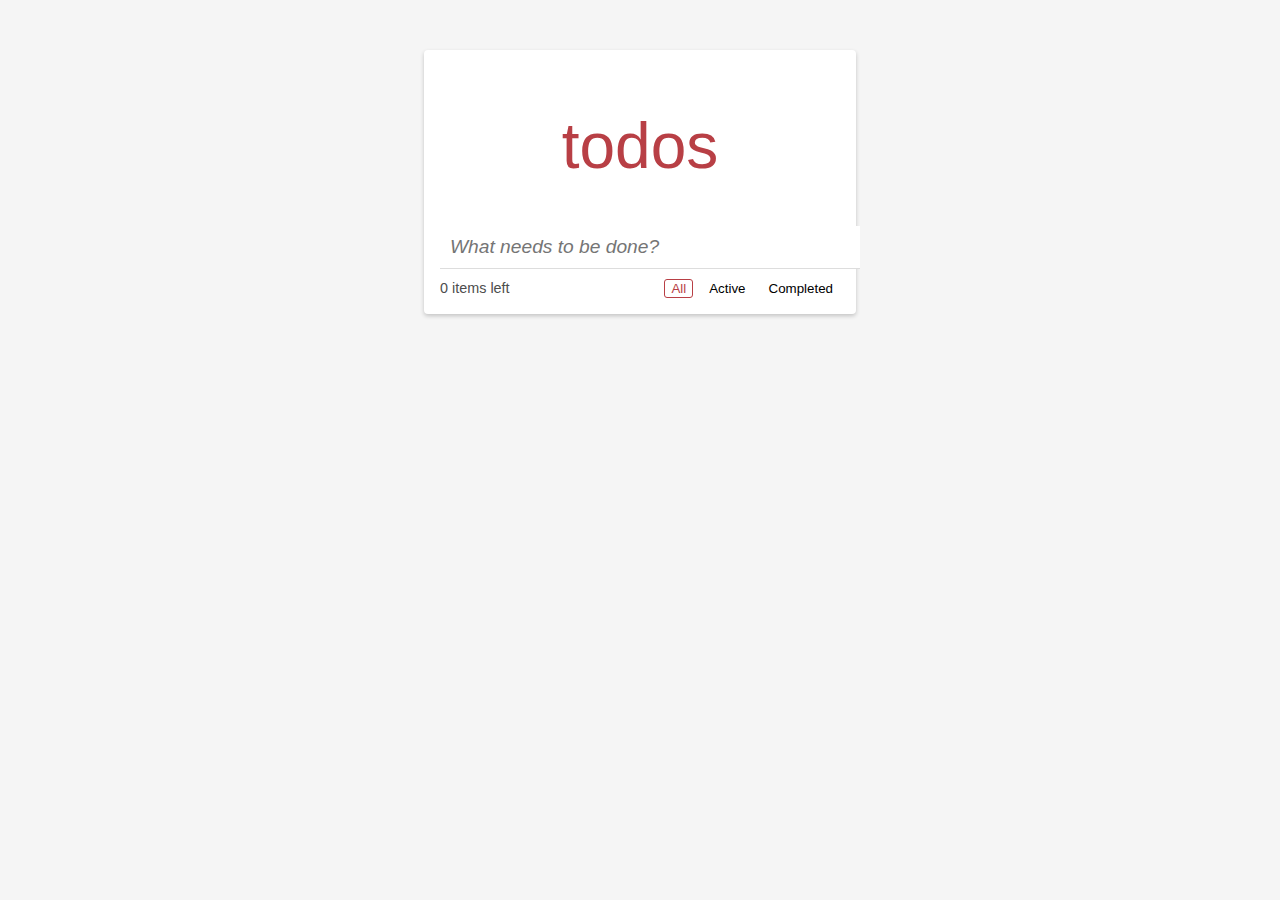
<file: Projekti1/index.html>
<!DOCTYPE html>
<html lang="fi">
<head>
  <meta charset="UTF-8">
  <meta name="viewport" content="width=device-width, initial-scale=1.0">
  <title>Todos</title>
  <link rel="stylesheet" href="style.css">
</head>
<body>
  <section class="todoapp">
    <h1>todos</h1>
    <input id="new-todo" class="new-todo" placeholder="What needs to be done?" autofocus>
    <ul id="todo-list" class="todo-list"></ul>
    <footer class="footer">
      <span id="todo-count"></span>
      <div class="filters">
        <button id="filter-all" class="selected">All</button>
        <button id="filter-active">Active</button>
        <button id="filter-completed">Completed</button>
      </div>
    </footer>
  </section>
  <script src="script.js"></script>
</body>
</html>
</file>
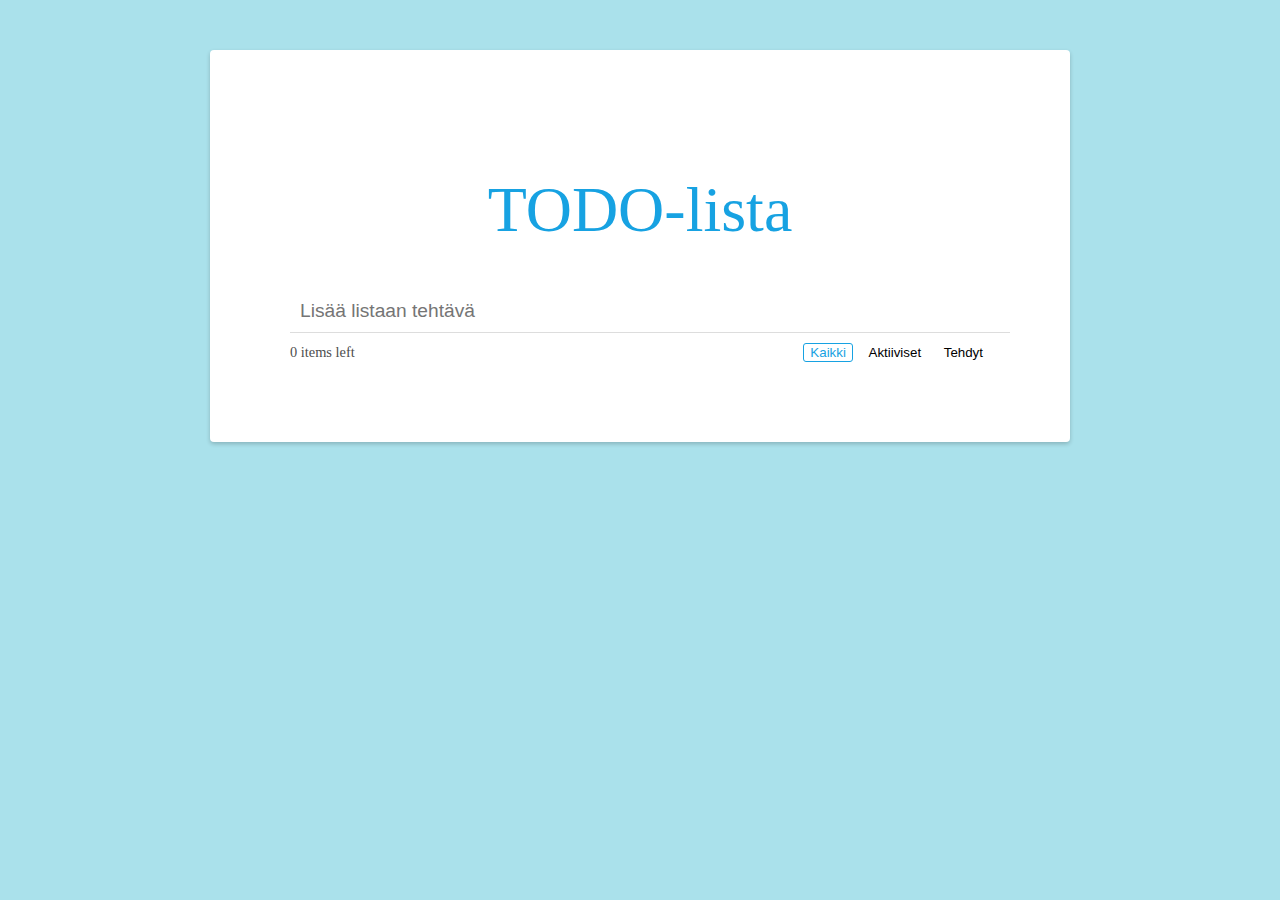
<file: Projekti1 testi/nettisivu2.html>
<!DOCTYPE html>
<html lang="fi">

<head>
  <meta charset="UTF-8">
  <meta name="viewport" content="width=device-width, initial-scale=1.0">

  <title>TODO-lista</title>
  <link rel="stylesheet" href="style2.css">

</head>

<body>
  <section class="todoapp">
    <h1>TODO-lista</h1>

    <input id="uusi-todo" class="uusi-todo" placeholder="Lisää listaan tehtävä" autofocus>
    <ul id="todo-lista" class="todo-lista"></ul>

    <footer class="footer">
      <span id="todo-maara"></span>
      <div class="filtterit">
        <button id="filtteri-kaikki" class="selected">Kaikki</button>
        <button id="filtteri-aktiivi">Aktiiviset</button>
        <button id="filtteri-tehty">Tehdyt</button>
      </div>

    </footer>

  </section>

  <script src="script2.js"></script>

</body>

</html>
</file>
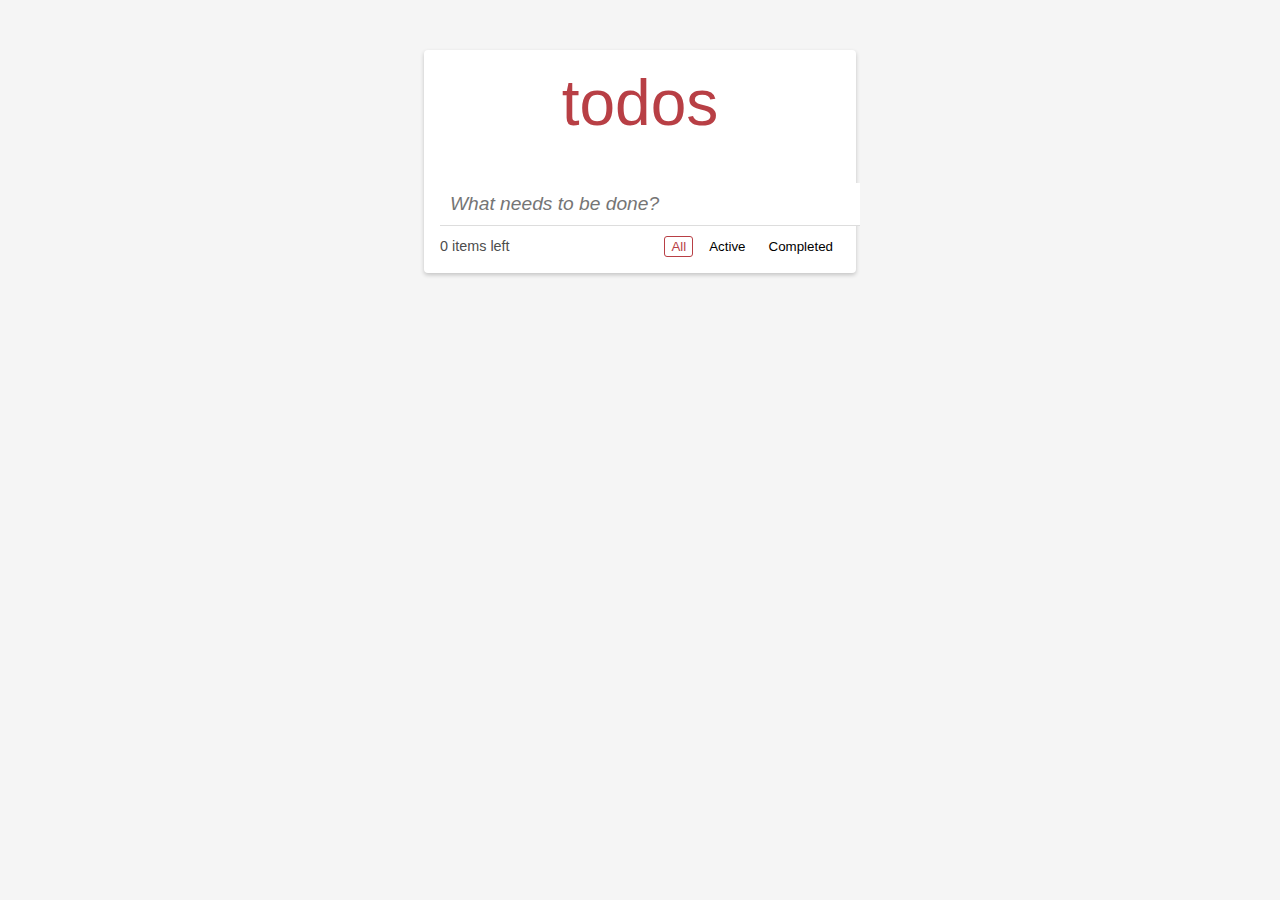
<file: Projekti1 testi/todolist.html>
<!DOCTYPE html>
<html lang="fi">
<head>
  <meta charset="UTF-8">
  <meta name="viewport" content="width=device-width, initial-scale=1.0">
  <title>Todos</title>
  <style>
    body {
      font-family: "Helvetica Neue", Helvetica, Arial, sans-serif;
      background: #f5f5f5;
      color: #4d4d4d;
      display: flex;
      justify-content: center;
      margin-top: 50px;
    }

    .todoapp {
      background: white;
      box-shadow: 0 2px 4px rgba(0,0,0,0.2);
      width: 400px;
      border-radius: 4px;
      padding: 1rem;
    }

    h1 {
      text-align: center;
      color: #b83f45;
      font-size: 4rem;
      font-weight: 100;
      margin-top: 0;
    }

    .new-todo {
      width: 100%;
      padding: 10px;
      font-size: 1.2rem;
      border: none;
      border-bottom: 1px solid #ddd;
      outline: none;
      font-style: italic;
      color: #777;
    }

    .todo-list {
      list-style: none;
      padding: 0;
      margin: 0;
    }

    .todo-list li {
      display: flex;
      align-items: center;
      padding: 10px 0;
      border-bottom: 1px solid #eee;
    }

    .todo-list li.completed span {
      text-decoration: line-through;
      color: #999;
    }

    .todo-list button {
      margin-left: auto;
      border: none;
      background: transparent;
      color: #cc9a9a;
      font-size: 1.5rem;
      cursor: pointer;
    }

    .todo-list button:hover {
      color: #af5b5e;
    }

    .footer {
      display: flex;
      justify-content: space-between;
      align-items: center;
      margin-top: 10px;
      font-size: 0.9rem;
    }

    .filters button {
      margin-left: 5px;
      border: 1px solid transparent;
      background: none;
      cursor: pointer;
      padding: 2px 6px;
      border-radius: 3px;
    }

    .filters .selected {
      border: 1px solid #b83f45;
      color: #b83f45;
    }
  </style>
</head>
<body>
  <section class="todoapp">
    <h1>todos</h1>
    <input id="new-todo" class="new-todo" placeholder="What needs to be done?" autofocus>
    <ul id="todo-list" class="todo-list"></ul>
    <footer class="footer">
      <span id="todo-count"></span>
      <div class="filters">
        <button id="filter-all" class="selected">All</button>
        <button id="filter-active">Active</button>
        <button id="filter-completed">Completed</button>
      </div>
    </footer>
  </section>

  <script>
    const newTodoInput = document.getElementById('new-todo');
    const todoList = document.getElementById('todo-list');
    const todoCount = document.getElementById('todo-count');
    const filterButtons = document.querySelectorAll('.filters button');

    let todos = [];
    let filter = 'all';

    newTodoInput.addEventListener('keypress', (e) => {
      if (e.key === 'Enter' && e.target.value.trim() !== '') {
        todos.push({ text: e.target.value.trim(), completed: false });
        e.target.value = '';
        render();
      }
    });

    function toggleComplete(index) {
      todos[index].completed = !todos[index].completed;
      render();
    }

    function deleteTodo(index) {
      todos.splice(index, 1);
      render();
    }

    function render() {
      todoList.innerHTML = '';

      const filtered = todos.filter(todo =>
        filter === 'active' ? !todo.completed :
        filter === 'completed' ? todo.completed : true
      );

      filtered.forEach((todo, i) => {
        const li = document.createElement('li');
        if (todo.completed) li.classList.add('completed');

        li.innerHTML = `
          <input type="checkbox" ${todo.completed ? 'checked' : ''} onclick="toggleComplete(${i})">
          <span>${todo.text}</span>
          <button onclick="deleteTodo(${i})">&times;</button>
        `;
        todoList.appendChild(li);
      });

      const activeCount = todos.filter(t => !t.completed).length;
      todoCount.textContent = `${activeCount} item${activeCount !== 1 ? 's' : ''} left`;
    }

    filterButtons.forEach(btn => {
      btn.addEventListener('click', () => {
        filterButtons.forEach(b => b.classList.remove('selected'));
        btn.classList.add('selected');
        filter = btn.id.replace('filter-', '');
        render();
      });
    });

    render();
  </script>
</body>
</html>
</file>
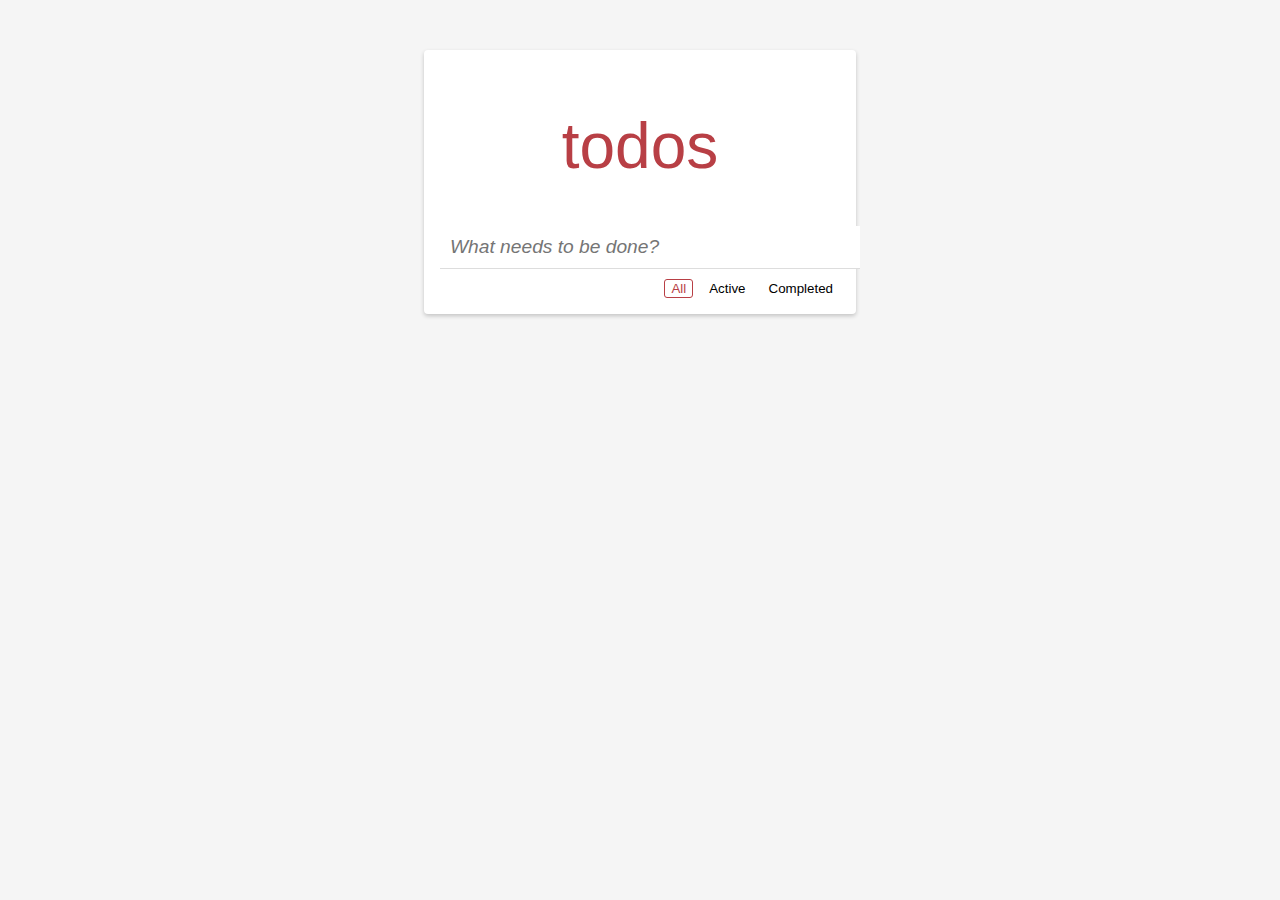
<file: Projekti1/nettisivu2.html>
<!DOCTYPE html>
<html lang="fi">
<head>
  <meta charset="UTF-8">
  <meta name="viewport" content="width=device-width, initial-scale=1.0">
  <title>Todos</title>
  <link rel="stylesheet" href="style.css">
</head>
<body>
  <section class="todoapp">
    <h1>todos</h1>
    <input id="new-todo" class="new-todo" placeholder="What needs to be done?" autofocus>
    <ul id="todo-list" class="todo-list"></ul>
    <footer class="footer">
      <span id="todo-count"></span>
      <div class="filters">
        <button id="filter-all" class="selected">All</button>
        <button id="filter-active">Active</button>
        <button id="filter-completed">Completed</button>
      </div>
    </footer>
  </section>
  <script src="script2.js"></script>
</body>
</html>
</file>
<file: Projekti1/style.css>
body {
  font-family: "Helvetica Neue", Helvetica, Arial, sans-serif;
  background: #f5f5f5;
  color: #4d4d4d;
  display: flex;
  justify-content: center;
  margin-top: 50px;
}

.todoapp {
  background: white;
  box-shadow: 0 2px 4px rgba(0,0,0,0.2);
  width: 400px;
  border-radius: 4px;
  padding: 1rem;
}

h1 {
  text-align: center;
  color: #b83f45;
  font-size: 4rem;
  font-weight: 100;
}

.new-todo {
  width: 100%;
  padding: 10px;
  font-size: 1.2rem;
  border: none;
  border-bottom: 1px solid #ddd;
  outline: none;
  font-style: italic;
  color: #777;
}

.todo-list {
  list-style: none;
  padding: 0;
  margin: 0;
}

.todo-list li {
  display: flex;
  align-items: center;
  padding: 10px 0;
  border-bottom: 1px solid #eee;
}

.todo-list li.completed span {
  text-decoration: line-through;
  color: #999;
}

.todo-list button {
  margin-left: auto;
  border: none;
  background: transparent;
  color: #cc9a9a;
  cursor: pointer;
}

.todo-list button:hover {
  color: #af5b5e;
}

.footer {
  display: flex;
  justify-content: space-between;
  align-items: center;
  margin-top: 10px;
  font-size: 0.9rem;
}

.filters button {
  margin-left: 5px;
  border: 1px solid transparent;
  background: none;
  cursor: pointer;
}

.filters .selected {
  border: 1px solid #b83f45;
  border-radius: 3px;
  color: #b83f45;
}
</file>
<file: Projekti1 testi/style2.css>
body {
  font-family:'Lucida Grande';
  background: #aae1eb;
  color: #4d4d4d;
  display: flex;
  justify-content: center;
  margin-top: 50px;
}

.todoapp {
  background: white;
  box-shadow: 0 2px 4px rgba(0,0,0,0.2);
  width: 700px;
  border-radius: 4px;
  padding: 5rem;
}

h1 {
  text-align: center;
  color: #17a2e2;
  font-size: 4rem;
  font-weight: 100;
}

.uusi-todo {
  width: 100%;
  padding: 10px;
  font-size: 1.2rem;
  border: none;
  border-bottom: 1px solid #ddd;
  outline: none;
  font-style: lucida;
  color: #777;
}

.todo-lista {
  list-style: none;
  padding: 0;
  margin: 0;
}

.todo-lista li {
  display: flex;
  align-items: center;
  padding: 10px 0;
  border-bottom: 1px solid #eee;
}

.todo-lista li.tehty span {
  text-decoration: line-through;
  color: #999;
}

.todo-lista button {
  margin-left: auto;
  border: none;
  background: transparent;
  color: #17a2e2;
  cursor: pointer;
}

.todo-lista button:hover {
  color: #17a2e2;
}

.footer {
  display: flex;
  justify-content: space-between;
  align-items: center;
  margin-top: 10px;
  font-size: 0.9rem;
}

.filtterit button {
  margin-left: 5px;
  border: 1px solid transparent;
  background: none;
  cursor: pointer;
}

.filtterit .selected {
  border: 1px solid #17a2e2;
  border-radius: 3px;
  color: #17a2e2;
}
</file>
